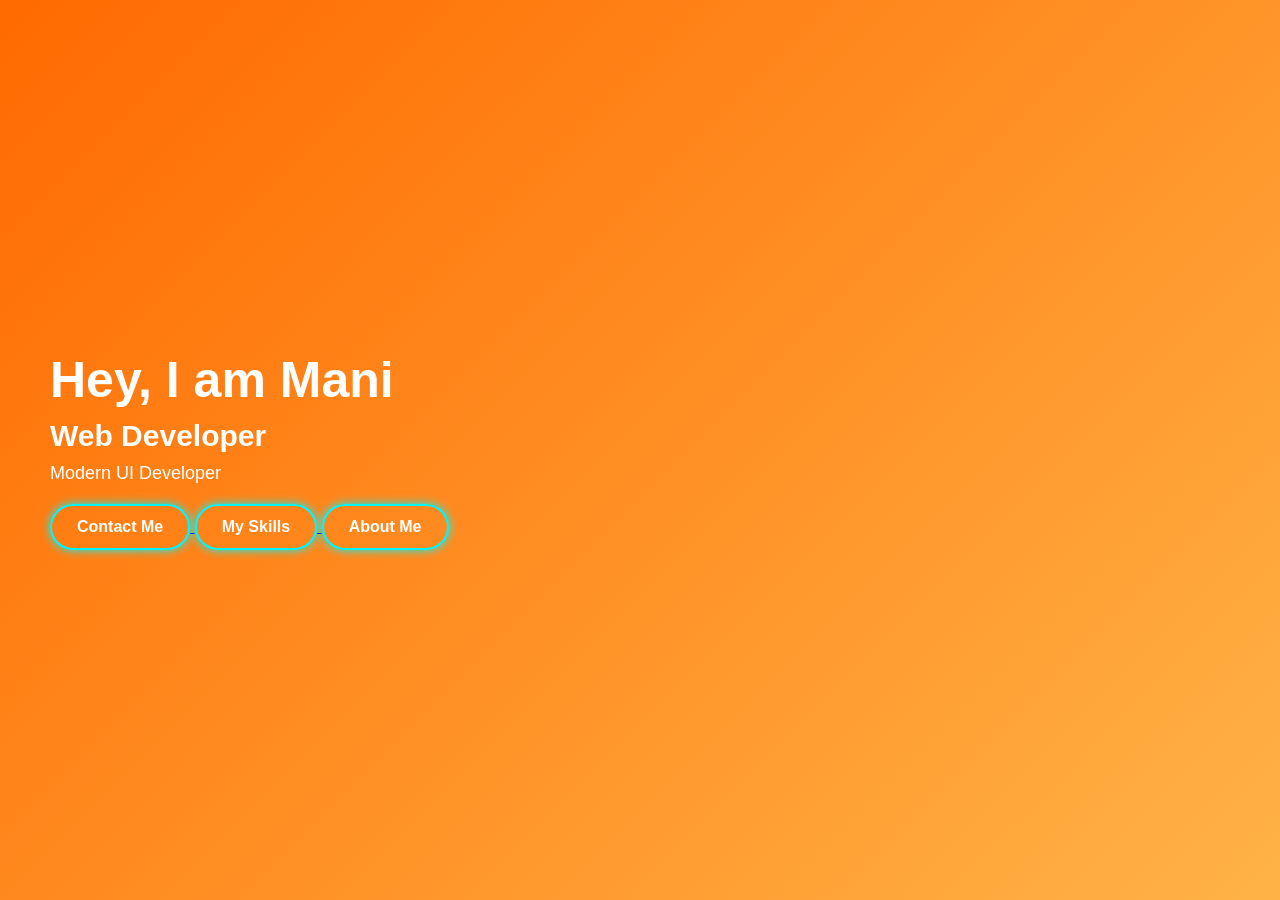
<file: index.html>
<!DOCTYPE html>
<html lang="en">
<head>
  <meta charset="UTF-8">
  <title>Mani Portfolio</title>
  <link rel="stylesheet" href="style.css">
</head>
<body>

<section class="hero">
  <div class="content">
    <h1>Hey, I am Mani</h1>
    <h2>Web Developer</h2>
    <p>Modern UI Developer</p>
    <a href="contact.html">
  <button class="glow-btn">Contact Me</button>
</a>
<a href="skill.html">
  <button class="glow-btn">My Skills</button>
  <a href="about.html">
  <button class="glow-btn">About Me</button>
</a>
</a>
  </div>
</section>
<script>
  function revealOnScroll() {
    let elements = document.querySelectorAll('.reveal');

    for (let i = 0; i < elements.length; i++) {
      let windowHeight = window.innerHeight;
      let elementTop = elements[i].getBoundingClientRect().top;
      let elementVisible = 100;

      if (elementTop < windowHeight - elementVisible) {
        elements[i].classList.add("active");
      }
    }
  }

  window.addEventListener("scroll", revealOnScroll);
</script>

</body>
</html>
</file>
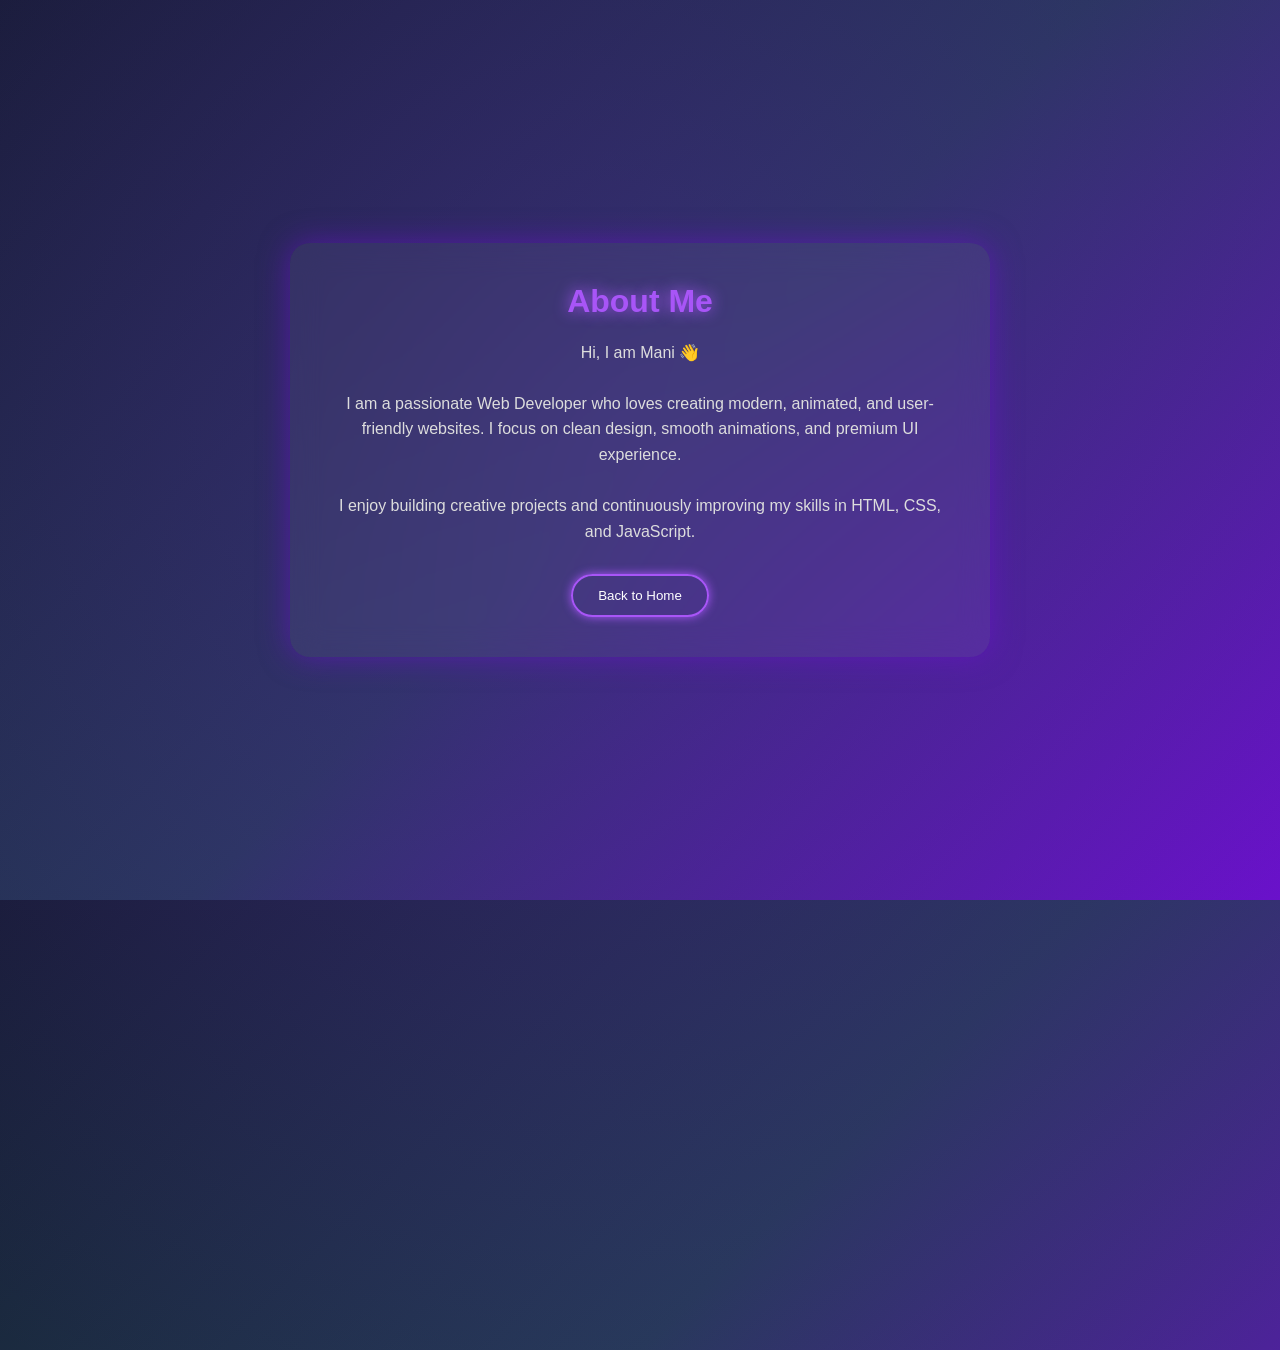
<file: about.html>
<!DOCTYPE html>
<html lang="en">
<head>
  <meta charset="UTF-8">
  <title>About Me</title>
  <meta name="viewport" content="width=device-width, initial-scale=1.0">

  <style>
    * {
      margin: 0;
      padding: 0;
      box-sizing: border-box;
      font-family: Arial, sans-serif;
    }

    body {
      height: 100vh;
      background: linear-gradient(135deg, #141e30, #243b55, #6a11cb);
      display: flex;
      justify-content: center;
      align-items: center;
      overflow: hidden;
    }

    /* glowing background */
    body::before {
      content: "";
      position: absolute;
      width: 200%;
      height: 200%;
      background: radial-gradient(circle, #6a11cb, transparent 70%);
      animation: moveGlow 10s linear infinite;
      opacity: 0.3;
    }

    @keyframes moveGlow {
      0% { transform: translate(-25%, -25%); }
      50% { transform: translate(25%, 25%); }
      100% { transform: translate(-25%, -25%); }
    }

    .container {
      position: relative;
      background: rgba(255,255,255,0.05);
      padding: 40px;
      border-radius: 20px;
      backdrop-filter: blur(15px);
      box-shadow: 0 0 30px rgba(106,17,203,0.6);
      width: 90%;
      max-width: 700px;
      text-align: center;
    }

    h1 {
      color: #a855f7;
      margin-bottom: 20px;
      text-shadow: 0 0 15px #a855f7;
      animation: fadeDown 1s ease;
    }

    .profile-img {
      width: 120px;
      height: 120px;
      border-radius: 50%;
      object-fit: cover;
      margin: 15px 0;
      border: 3px solid #a855f7;
      box-shadow: 0 0 20px #a855f7;
      animation: fadeIn 1.5s ease;
    }

    p {
      color: #ddd;
      line-height: 1.6;
      margin-top: 15px;
      animation: fadeUp 1.2s ease;
    }

    /* button */
    .btn {
      margin-top: 30px;
      padding: 12px 25px;
      border: 2px solid #a855f7;
      background: transparent;
      color: #fff;
      border-radius: 30px;
      cursor: pointer;
      transition: 0.3s;
      box-shadow: 0 0 10px #a855f7;
    }

    .btn:hover {
      background: #a855f7;
      color: #000;
      box-shadow: 0 0 20px #a855f7, 0 0 40px #6a11cb;
    }

    @keyframes fadeDown {
      from { opacity: 0; transform: translateY(-30px); }
      to { opacity: 1; transform: translateY(0); }
    }

    @keyframes fadeUp {
      from { opacity: 0; transform: translateY(30px); }
      to { opacity: 1; transform: translateY(0); }
    }

    @keyframes fadeIn {
      from { opacity: 0; }
      to { opacity: 1; }
    }

  </style>
</head>

<body>

  <div class="container">
    <h1>About Me</h1>

    <!-- About Text -->
    <p>
      Hi, I am Mani 👋<br><br>
      I am a passionate Web Developer who loves creating modern,
      animated, and user-friendly websites. I focus on clean design,
      smooth animations, and premium UI experience.<br><br>
      I enjoy building creative projects and continuously improving
      my skills in HTML, CSS, and JavaScript.
    </p>

    <!-- Back Button -->
    <a href="index.html">
      <button class="btn">Back to Home</button>
    </a>

  </div>
  <script>
  function revealOnScroll() {
    let elements = document.querySelectorAll('.reveal');

    for (let i = 0; i < elements.length; i++) {
      let windowHeight = window.innerHeight;
      let elementTop = elements[i].getBoundingClientRect().top;
      let elementVisible = 100;

      if (elementTop < windowHeight - elementVisible) {
        elements[i].classList.add("active");
      }
    }
  }

  window.addEventListener("scroll", revealOnScroll);
</script>

</body>
</html>
</file>
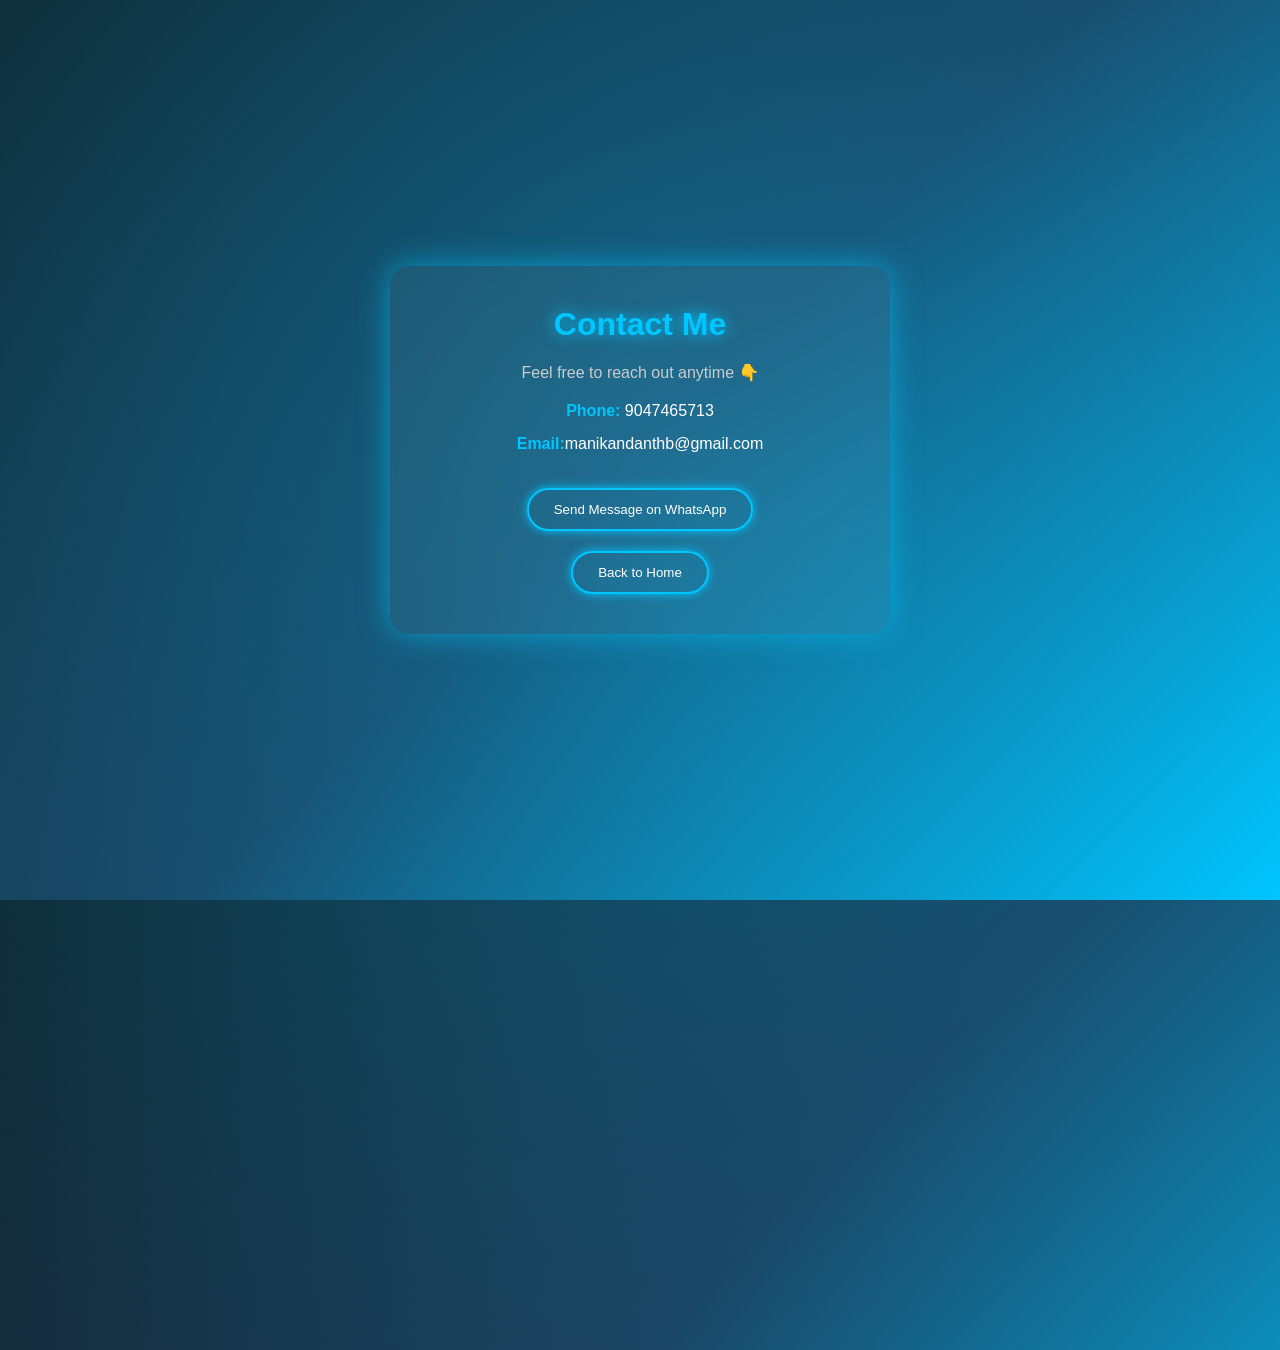
<file: contact.html>
<!DOCTYPE html>
<html lang="en">
<head>
  <meta charset="UTF-8">
  <title>Contact Me</title>
  <meta name="viewport" content="width=device-width, initial-scale=1.0">

  <style>
    * {
      margin: 0;
      padding: 0;
      box-sizing: border-box;
      font-family: Arial, sans-serif;
    }

    body {
      height: 100vh;
      background: linear-gradient(135deg, #0f2027, #1c3d5a, #00c6ff);
      display: flex;
      justify-content: center;
      align-items: center;
      overflow: hidden;
    }

    /* glowing animated background */
    body::before {
      content: "";
      position: absolute;
      width: 200%;
      height: 200%;
      background: radial-gradient(circle, #00c6ff, transparent 70%);
      animation: moveGlow 10s linear infinite;
      opacity: 0.3;
    }

    @keyframes moveGlow {
      0% { transform: translate(-25%, -25%); }
      50% { transform: translate(25%, 25%); }
      100% { transform: translate(-25%, -25%); }
    }

    .container {
      position: relative;
      background: rgba(255,255,255,0.05);
      padding: 40px;
      border-radius: 20px;
      backdrop-filter: blur(15px);
      box-shadow: 0 0 30px rgba(0,198,255,0.6);
      width: 90%;
      max-width: 500px;
      text-align: center;
    }

    h1 {
      color: #00c6ff;
      margin-bottom: 20px;
      text-shadow: 0 0 15px #00c6ff;
      animation: fadeDown 1s ease;
    }

    p {
      color: #ccc;
      margin-bottom: 20px;
    }

    .info {
      margin: 15px 0;
      color: #fff;
      font-size: 16px;
    }

    .info strong {
      color: #00c6ff;
    }

    /* buttons */
    .btn {
      margin-top: 20px;
      padding: 12px 25px;
      border: 2px solid #00c6ff;
      background: transparent;
      color: #fff;
      border-radius: 30px;
      cursor: pointer;
      transition: 0.3s;
      box-shadow: 0 0 10px #00c6ff;
      display: inline-block;
    }

    .btn:hover {
      background: #00c6ff;
      color: #000;
      box-shadow: 0 0 20px #00c6ff, 0 0 40px #007bff;
    }

    @keyframes fadeDown {
      from {
        opacity: 0;
        transform: translateY(-30px);
      }
      to {
        opacity: 1;
        transform: translateY(0);
      }
    }

  </style>
</head>

<body>

  <div class="container">
    <h1>Contact Me</h1>

    <p>Feel free to reach out anytime 👇</p>

    <div class="info"><strong>Phone:</strong> 9047465713</div>
    <div class="info"><strong>Email:</strong>manikandanthb@gmail.com</div>

    <!-- WhatsApp Button -->
    <a href="https://wa.me/919047465713" target="_blank">
      <button class="btn">Send Message on WhatsApp</button>
    </a>

    <!-- Back Home Button -->
    <br>
    <a href="index.html">
      <button class="btn">Back to Home</button>
    </a>

  </div>

</body>
</html>
</file>
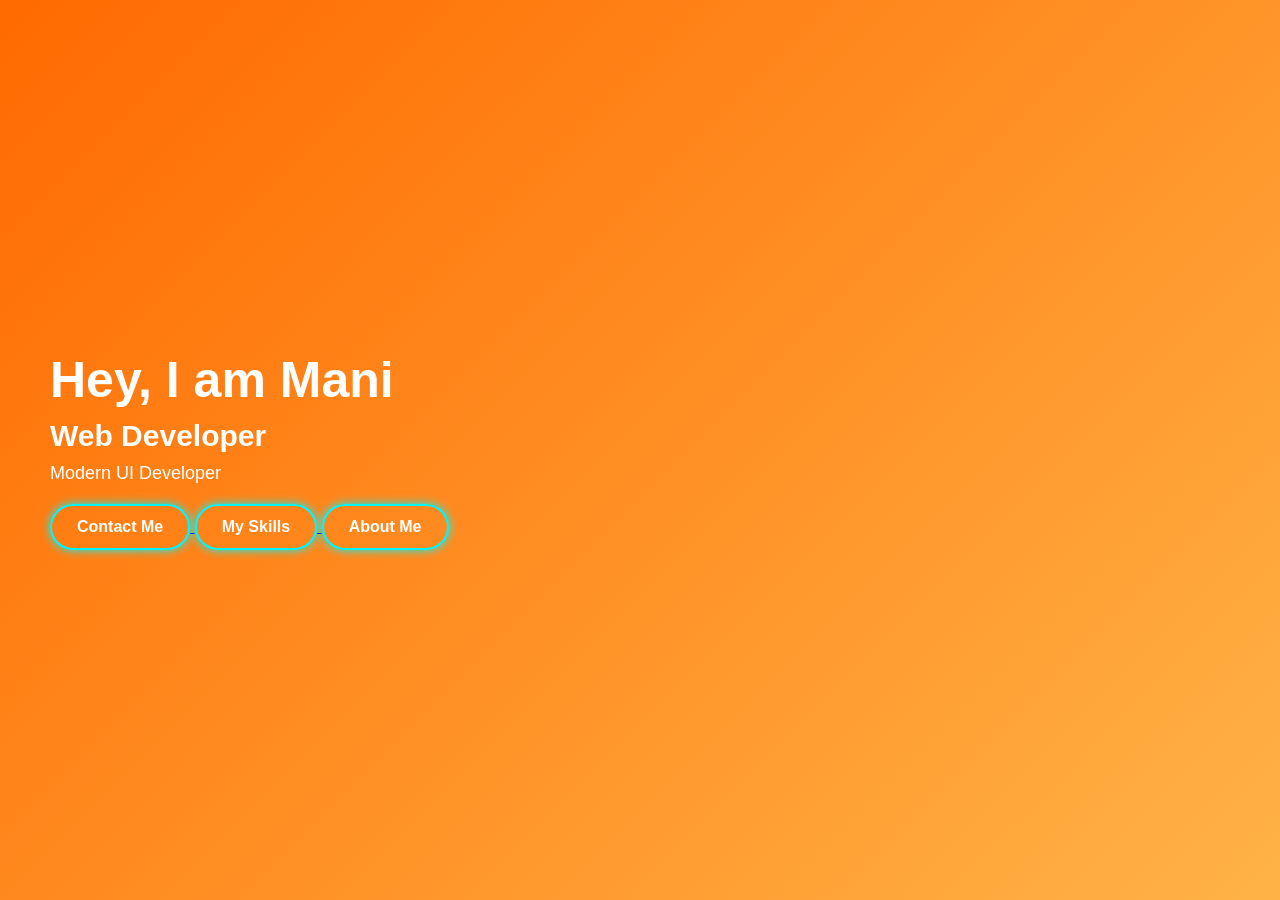
<file: index (1).html>
<!DOCTYPE html>
<html lang="en">
<head>
  <meta charset="UTF-8">
  <title>Mani Portfolio</title>
  <link rel="stylesheet" href="style.css">
</head>
<body>

<section class="hero">
  <div class="content">
    <h1>Hey, I am Mani</h1>
    <h2>Web Developer</h2>
    <p>Modern UI Developer</p>
    <a href="contact.html">
  <button class="glow-btn">Contact Me</button>
</a>
<a href="skill.html">
  <button class="glow-btn">My Skills</button>
  <a href="about.html">
  <button class="glow-btn">About Me</button>
</a>
</a>
  </div>
</section>
<script>
  function revealOnScroll() {
    let elements = document.querySelectorAll('.reveal');

    for (let i = 0; i < elements.length; i++) {
      let windowHeight = window.innerHeight;
      let elementTop = elements[i].getBoundingClientRect().top;
      let elementVisible = 100;

      if (elementTop < windowHeight - elementVisible) {
        elements[i].classList.add("active");
      }
    }
  }

  window.addEventListener("scroll", revealOnScroll);
</script>

</body>
</html>
</file>
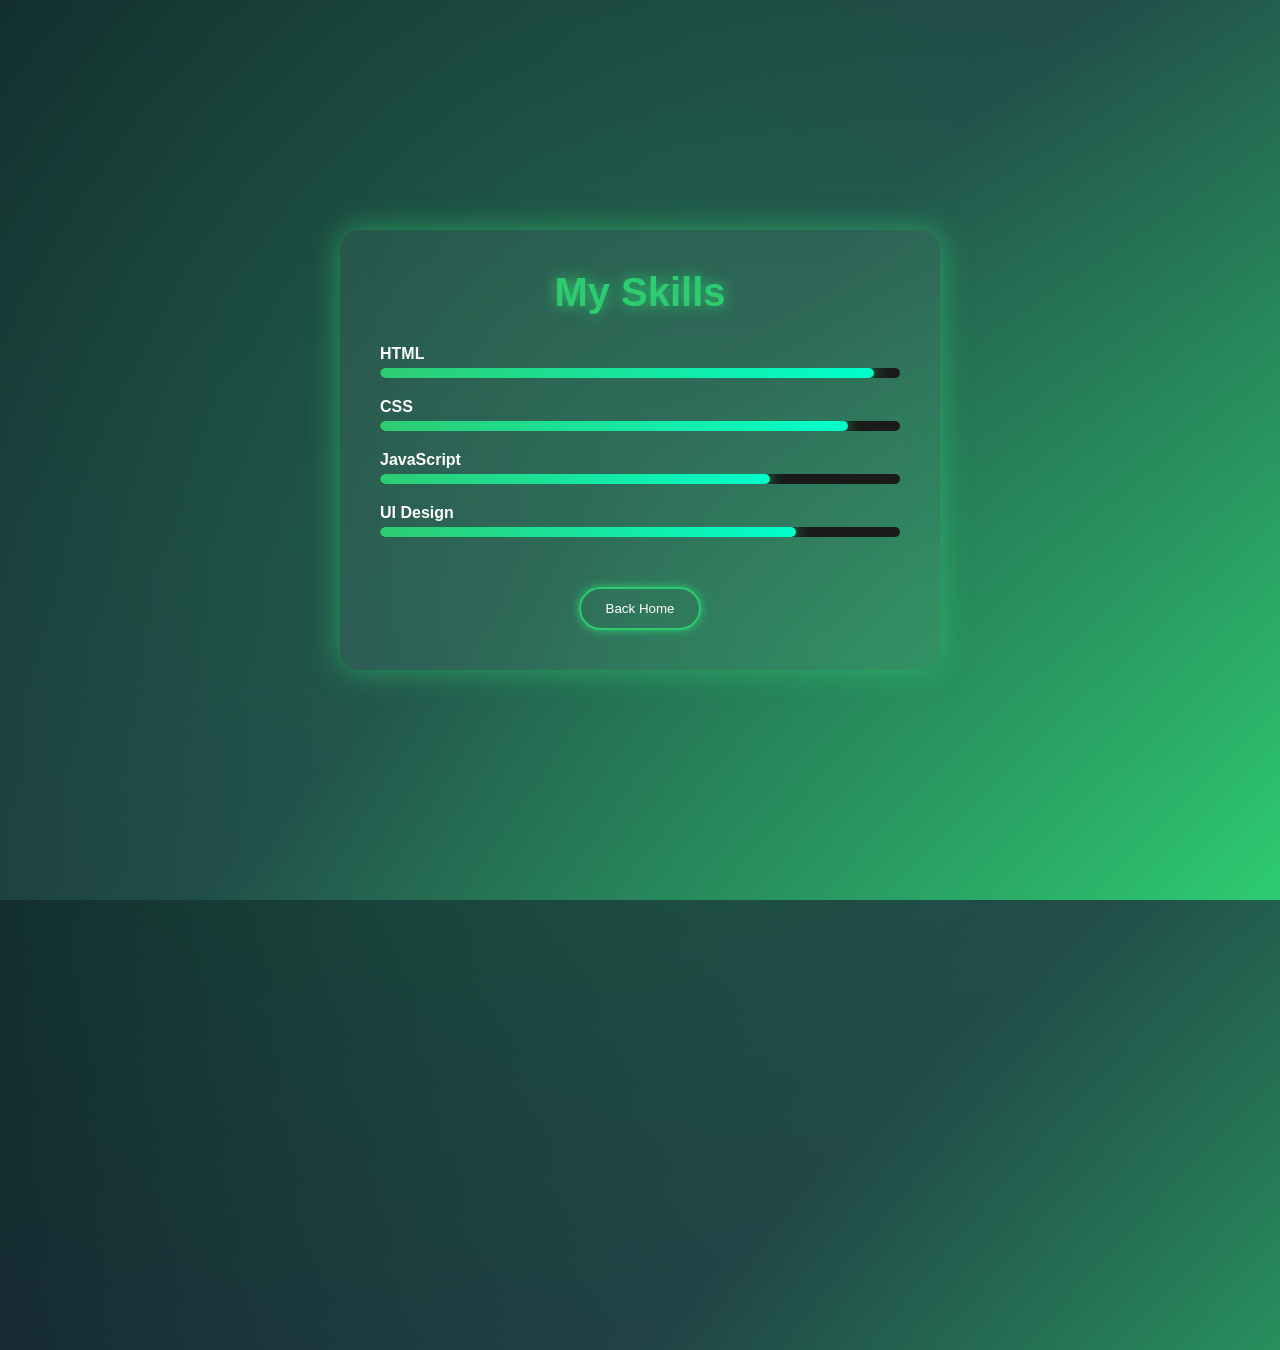
<file: skill.html>
<!DOCTYPE html>
<html lang="en">
<head>
  <meta charset="UTF-8">
  <title>My Skills</title>
  <meta name="viewport" content="width=device-width, initial-scale=1.0">

  <style>
    * {
      margin: 0;
      padding: 0;
      box-sizing: border-box;
      font-family: Arial, sans-serif;
    }

    body {
      height: 100vh;
      background: linear-gradient(135deg, #0f2027, #203a43, #2ecc71);
      display: flex;
      justify-content: center;
      align-items: center;
      overflow: hidden;
    }

    /* glowing background animation */
    body::before {
      content: "";
      position: absolute;
      width: 200%;
      height: 200%;
      background: radial-gradient(circle, #2ecc71, transparent 70%);
      animation: glowMove 10s linear infinite;
      opacity: 0.3;
    }

    @keyframes glowMove {
      0% { transform: translate(-25%, -25%); }
      50% { transform: translate(25%, 25%); }
      100% { transform: translate(-25%, -25%); }
    }

    .container {
      position: relative;
      background: rgba(255, 255, 255, 0.05);
      padding: 40px;
      border-radius: 20px;
      backdrop-filter: blur(15px);
      box-shadow: 0 0 30px rgba(46, 204, 113, 0.6);
      text-align: center;
      width: 90%;
      max-width: 600px;
    }

    h1 {
      color: #2ecc71;
      font-size: 2.5rem;
      margin-bottom: 30px;
      text-shadow: 0 0 15px #2ecc71;
      animation: fadeDown 1.2s ease;
    }

    .skill {
      margin: 20px 0;
      text-align: left;
    }

    .skill span {
      color: #fff;
      font-weight: bold;
    }

    .bar {
      width: 100%;
      height: 10px;
      background: #1a1a1a;
      border-radius: 10px;
      overflow: hidden;
      margin-top: 5px;
    }

    .bar div {
      height: 100%;
      background: linear-gradient(90deg, #2ecc71, #00ffcc);
      border-radius: 10px;
      box-shadow: 0 0 15px #2ecc71;
      animation: load 2s ease forwards;
    }

    /* animation delays */
    .html { width: 95%; animation-delay: 0.3s; }
    .css { width: 90%; animation-delay: 0.6s; }
    .js { width: 75%; animation-delay: 0.9s; }
    .ui { width: 80%; animation-delay: 1.2s; }

    @keyframes load {
      from { width: 0; }
    }

    @keyframes fadeDown {
      from {
        opacity: 0;
        transform: translateY(-30px);
      }
      to {
        opacity: 1;
        transform: translateY(0);
      }
    }

    /* button */
    .btn {
      margin-top: 30px;
      padding: 12px 25px;
      border: 2px solid #2ecc71;
      background: transparent;
      color: #fff;
      border-radius: 30px;
      cursor: pointer;
      transition: 0.3s;
      box-shadow: 0 0 10px #2ecc71;
    }

    .btn:hover {
      background: #2ecc71;
      color: #000;
      box-shadow: 0 0 20px #2ecc71, 0 0 40px #00ffcc;
    }

  </style>
</head>

<body>

  <div class="container">
    <h1>My Skills</h1>

    <div class="skill">
      <span>HTML</span>
      <div class="bar"><div class="html"></div></div>
    </div>

    <div class="skill">
      <span>CSS</span>
      <div class="bar"><div class="css"></div></div>
    </div>

    <div class="skill">
      <span>JavaScript</span>
      <div class="bar"><div class="js"></div></div>
    </div>

    <div class="skill">
      <span>UI Design</span>
      <div class="bar"><div class="ui"></div></div>
    </div>

    <a href="index.html">
      <button class="btn">Back Home</button>
    </a>

  </div>

</body>
</html>
</file>
<file: style.css>
* {
  margin: 0;
  padding: 0;
  box-sizing: border-box;
  font-family: sans-serif;
}

body {
  overflow-x: hidden;
}

/* HERO SECTION */
.hero {
  height: 100vh;
  display: flex;
  justify-content: space-between;
  align-items: center;
  padding: 50px;
  
  /* 🔥 Orange Gradient Background */
  background: linear-gradient(135deg, #ff6a00, #ffb347);
  color: white;
}

/* TEXT CONTENT */
.content {
  max-width: 50%;
  animation: slideLeft 1.5s ease;
}

.content h1 {
  font-size: 50px;
  margin-bottom: 10px;
}

.content h2 {
  font-size: 30px;
  margin-bottom: 10px;
}

.content p {
  font-size: 18px;
  margin-bottom: 20px;
}
/* BUTTON */
button {
  padding: 12px 25px;
  border: none;
  background: whitesmoke;
  color: #ff6a00;
  font-weight: bold;
  cursor: pointer;
  border-radius: 25px;
  transition: 0.3s;
}

button:hover {
  background: #222;
  color: white;
}



/* IMAGE */
.image img {
  width: 350px;
  animation: float 3s ease-in-out infinite;
  border-radius: 20px;
}

.glow-btn {
  padding: 12px 25px;
  font-size: 16px;
  color: #fff;
  background: transparent;
  border: 2px solid #00f7ff;
  border-radius: 30px;
  cursor: pointer;
  transition: 0.3s;
  box-shadow: 0 0 10px #00f7ff;
}

.glow-btn:hover {
  background: #00f7ff;
  color: #000;
  box-shadow: 0 0 20px #00f7ff, 0 0 40px #007bff;
}
.reveal {
  opacity: 0;
  transform: translateY(60px);
  transition: 0.8s ease;
}
.reveal-left {
  opacity: 0;
  transform: translateX(-60px);
  transition: 0.8s ease;
}

.reveal-left.active {
  opacity: 1;
  transform: translateX(0);
}
/* Hero text animation from left */

.hero h1,
.hero h2,
.hero p {
  opacity: 0;
  transform: translateX(-80px);
  animation: slideLeft 1s ease forwards;
}

/* delays for smooth sequence */
.hero h1 {
  animation-delay: 0.2s;
}

.hero h2 {
  animation-delay: 0.5s;
}

.hero p {
  animation-delay: 0.8s;
}

/* keyframes */
@keyframes slideLeft {
  to {
    opacity: 1;
    transform: translateX(0);
  }
}
</file>
